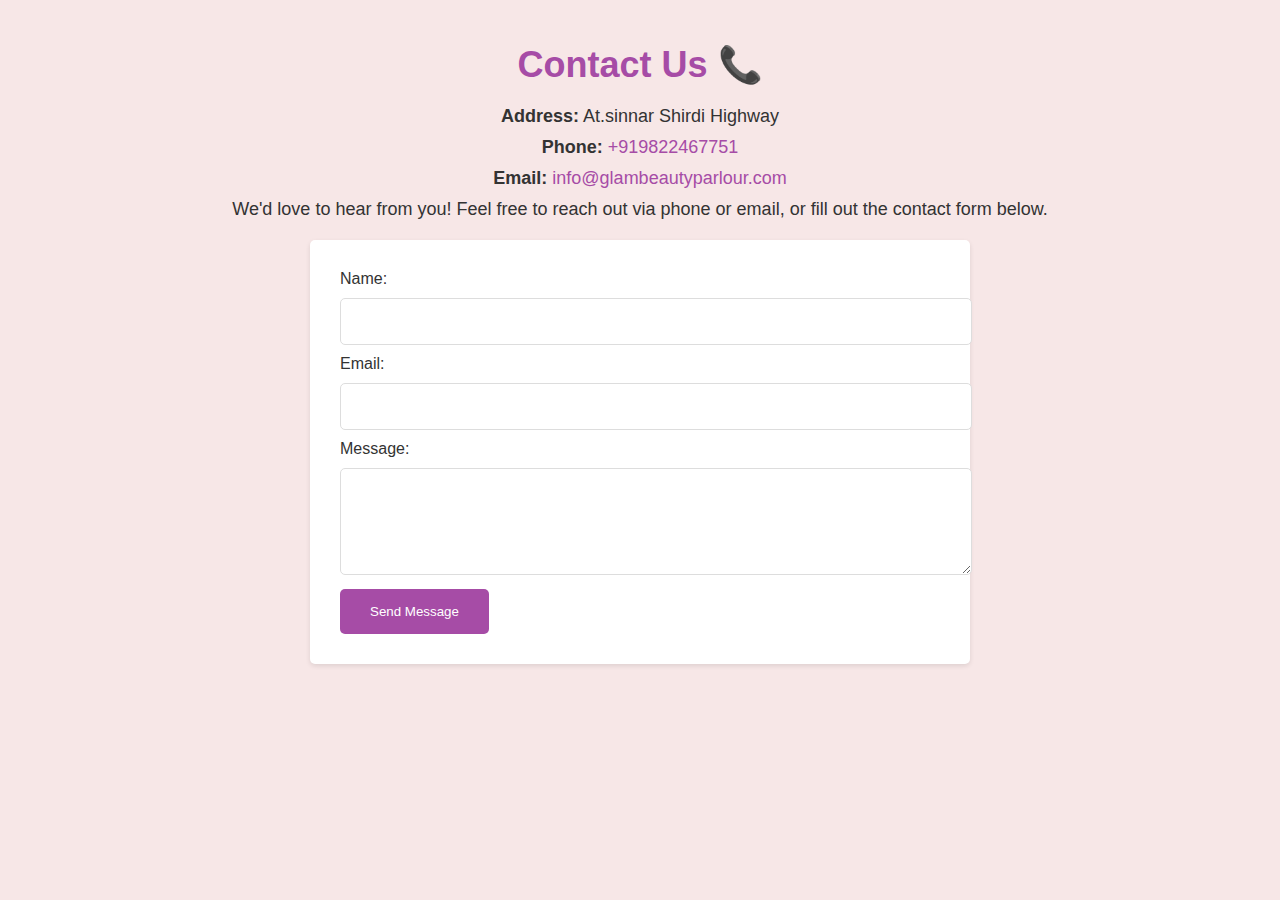
<file: pages/contact.html>
<!DOCTYPE html>
<html lang="en">
<head>
    <meta charset="UTF-8">
    <meta name="viewport" content="width=device-width, initial-scale=1.0">
    <title>Contact Us</title>
    <link rel="icon" href="../img/beauty.png" type="png">

    <style>
        body {
            font-family: Arial, sans-serif;
            background-color: #f7e7e7;
            color: #333;
            margin: 0;
            padding: 0;
        }
        .cont {
            max-width: 1200px;
            margin: 0 auto;
            padding: 20px;
        }
        h1 {
            color: #a64ca6;
            text-align: center;
            margin-bottom: 20px;
        }
        .contact-info {
            text-align: center;
            margin-bottom: 20px;
        }
        .contact-info p {
            margin: 10px 0;
            font-size: 18px;
        }
        .contact-info a {
            color: #a64ca6;
            text-decoration: none;
        }
        .contact-form {
            background-color: #fff;
            padding: 20px;
            border-radius: 5px;
            box-shadow: 0 2px 5px rgba(0, 0, 0, 0.1);
            max-width: 600px;
            margin: 0 auto;
        }
        .contact-form input,
        .contact-form textarea {
            width: 100%;
            padding: 10px;
            margin: 10px 0;
            border-radius: 5px;
            border: 1px solid #ddd;
        }
        .contact-form button {
            background-color: #a64ca6;
            color: #fff;
            padding: 10px 20px;
            border: none;
            border-radius: 5px;
            cursor: pointer;
        }

        /* Media Query for Large Screens*/
        @media (min-width: 1200px) {
            h1 {
                font-size: 36px;
            }
            .contact-form {
                padding: 30px;
            }
            .contact-form input,
            .contact-form textarea {
                padding: 15px;
            }
            .contact-form button {
                padding: 15px 30px;
            }
        }

        /* Media Query for Tablets*/
        @media (min-width: 768px) and (max-width: 1200px) {
            .contact-info p {
                font-size: 16px;
            }
            .contact-form {
                padding: 15px;
                max-width: 80%;
            }
            .contact-form input,
            .contact-form textarea {
                padding: 12px;
                margin: 8px 0;
            }
            .contact-form button {
                padding: 12px 24px;
            }
        }

        /* Media Query for Mobile Devices */
        @media (max-width: 768px) {
            .contact-info p {
                font-size: 14px;
            }
            .contact-form {
                padding: 10px;
                max-width: 100%;
            }
            .contact-form input,
            .contact-form textarea {
                padding: 10px;
                margin: 8px 0;
            }
            .contact-form button {
                width: 100%;
                padding: 10px 20px;
            }
        }

        /* Media Query for Small Mobile Devices*/
        @media (max-width: 480px) {
            h1 {
                font-size: 24px;
            }
            .contact-info p {
                font-size: 12px;
            }
            .contact-form {
                padding: 8px;
            }
            .contact-form input,
            .contact-form textarea {
                padding: 8px;
                margin: 6px 0;
            }
            .contact-form button {
                padding: 8px 16px;
            }
        }
        
    </style>
</head>
<body>

    <div class="cont">
        <h1>Contact Us 📞</h1>

        <div class="contact-info">
            <p><strong>Address:</strong> At.sinnar Shirdi Highway</p>
            <p><strong>Phone:</strong> <a href="tel:+919822467751">+919822467751</a></p>
            <p><strong>Email:</strong> <a href="mailto:info@glambeautyparlour.com">info@glambeautyparlour.com</a></p>
            <p>We'd love to hear from you! Feel free to reach out via phone or email, or fill out the contact form below.</p>
        </div>

        <div class="contact-form">
            <form action="#" method="post">
                <label for="name">Name:</label>
                <input type="text" id="name" name="name" required>

                <label for="email">Email:</label>
                <input type="email" id="email" name="email" required>

                <label for="message">Message:</label>
                <textarea id="message" name="message" rows="5" required></textarea>

                <button type="submit">Send Message</button>
            </form>
        </div>
    </div>
 
</body>
</html>
</file>
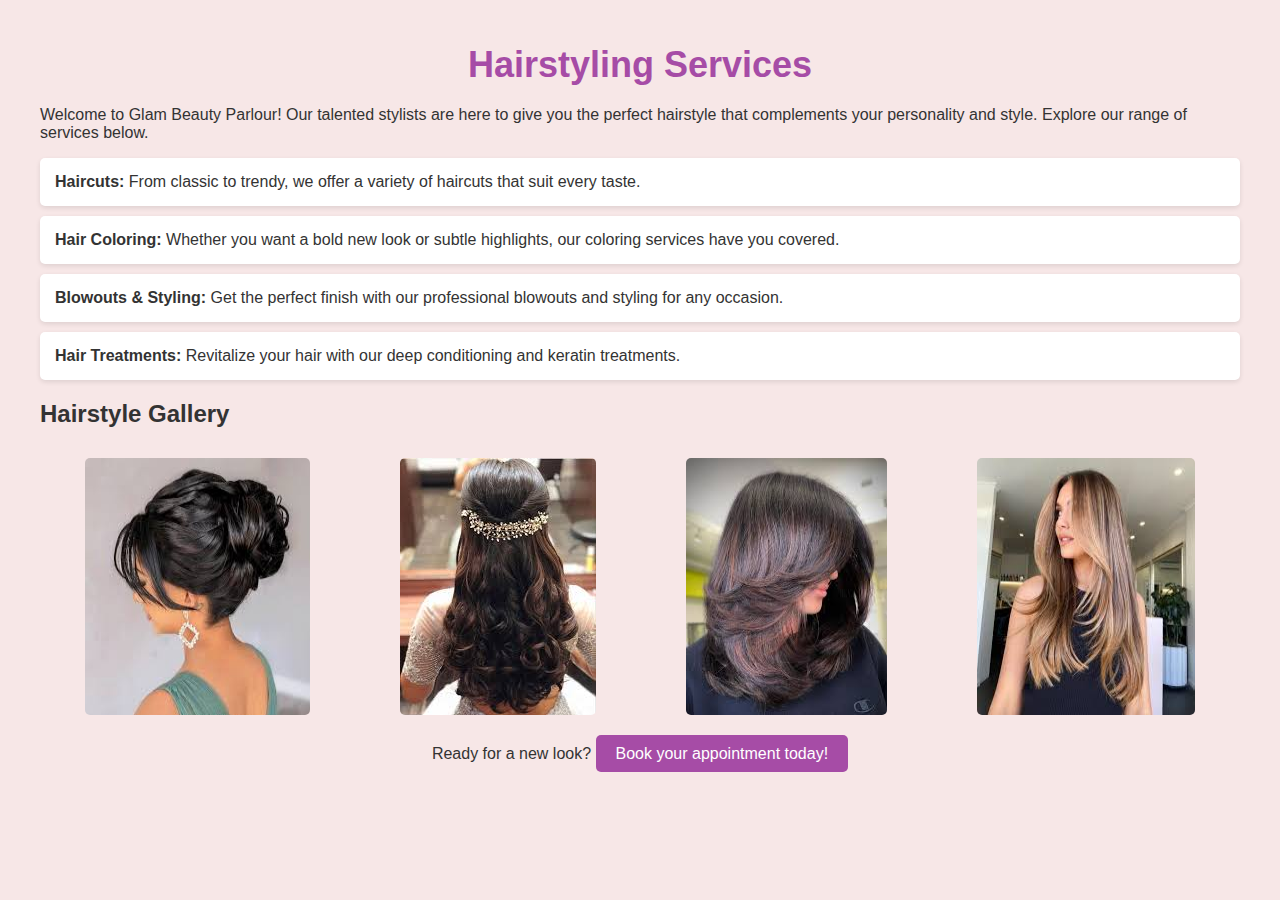
<file: pages/hair.html>
<!DOCTYPE html>
<html lang="en">
<head>
    <meta charset="UTF-8">
    <meta name="viewport" content="width=device-width, initial-scale=1.0">
    <title>Hairstyling</title>
    <link rel="icon" href="../img/beauty.png" type="png">

    <style>
        body {
            font-family: Arial, sans-serif;
            background-color: #f7e7e7;
            color: #333;
            margin: 0;
            padding: 0;
        }
        .con {
            max-width: 1200px;
            margin: 0 auto;
            padding: 20px;
        }
        h1 {
            color: #a64ca6;
            text-align: center;
            margin-bottom: 20px;
        }
        .services-list {
            list-style-type: none;
            padding: 0;
        }
        .services-list li {
            background-color: #fff;
            margin: 10px 0;
            padding: 15px;
            border-radius: 5px;
            box-shadow: 0 2px 5px rgba(0, 0, 0, 0.1);
        }
        .gallery {
            display: flex;
            flex-wrap: wrap;
            justify-content: space-around;
        }
        .gallery img {
            max-width: 45%;
            margin: 10px 0;
            border-radius: 5px;
        }
        .cta {
            text-align: center;
            margin: 20px 0;
        }
        .cta a {
            color: #fff;
            background-color: #a64ca6;
            padding: 10px 20px;
            text-decoration: none;
            border-radius: 5px;
        }

        /* Media query for screens larger than 1200px */
        @media (min-width: 1200px) {
            .con {
                max-width: 1200px;
            }
            .gallery img {
                max-width: 30%;
            }
            h1 {
                font-size: 36px;
            }
        }

        /* Media query for screens between 768px and 1199px */
        @media (min-width: 768px) and (max-width: 1199px) {
            .gallery img {
                max-width: 45%;
            }
            h1 {
                font-size: 28px;
            }
        }

        /* Media query for screens smaller than 768px */
        @media (max-width: 768px) {
            .gallery img {
                max-width: 100%;  
            }
            .services-list li {
                padding: 10px;  
            }
            h1 {
                font-size: 24px;  
            }
            .cta a {
                padding: 8px 16px; 
            }
        }
    </style>
</head>
<body>

    <div class="con">
        <h1>Hairstyling Services</h1>

        <p>Welcome to Glam Beauty Parlour! Our talented stylists are here to give you the perfect hairstyle that complements your personality and style. Explore our range of services below.</p>

        <ul class="services-list">
            <li><strong>Haircuts:</strong> From classic to trendy, we offer a variety of haircuts that suit every taste.</li>
            <li><strong>Hair Coloring:</strong> Whether you want a bold new look or subtle highlights, our coloring services have you covered.</li>
            <li><strong>Blowouts & Styling:</strong> Get the perfect finish with our professional blowouts and styling for any occasion.</li>
            <li><strong>Hair Treatments:</strong> Revitalize your hair with our deep conditioning and keratin treatments.</li>
        </ul>

        <h2>Hairstyle Gallery</h2>
        <div class="gallery">
            <img src="../img/Elegant Updo.jpg" alt="Elegant Updo">
            <img src="../img/Curly Hairstyle.jpg" alt="Curly Hairstyle">
            <img src="../img/step.jpg" alt="Modern Bob Cut">
            <img src="../img/Balayage Highlights.jpg" alt="Balayage Highlights">
        </div>

        <div class="cta">
            <p>Ready for a new look? <a href="contact.html">Book your appointment today!</a></p>
        </div>
    </div>

</body>
</html>
</file>
